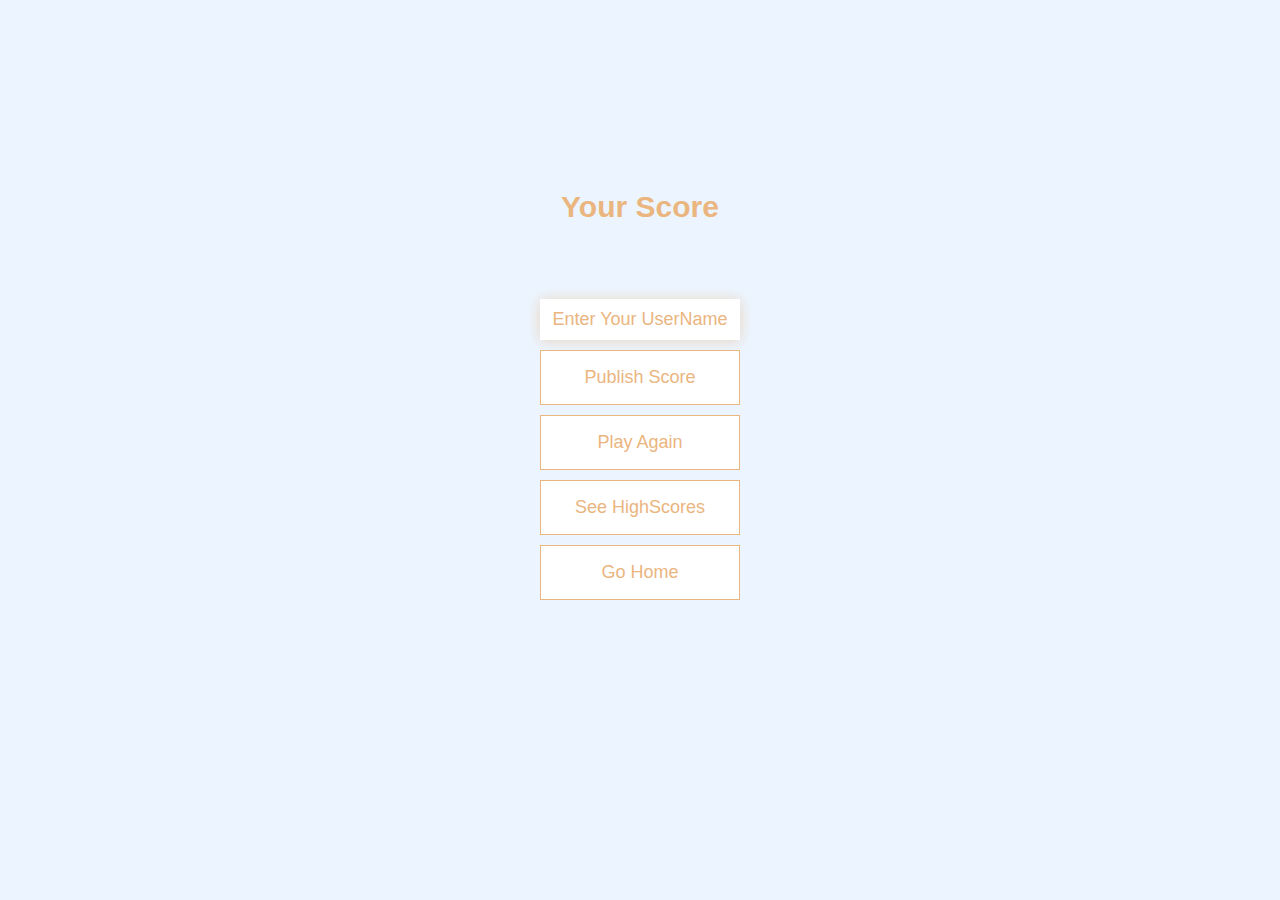
<file: end.html>
<!DOCTYPE html>
<html lang="en">

<head>
    <meta charset="UTF-8">
    <meta name="viewport" content="width=device-width, initial-scale=1.0">
    <title>Results of Game </title>
    <link rel="stylesheet" href="css/end.css">
    <link rel="stylesheet" href="https://stackpath.bootstrapcdn.com/font-awesome/4.7.0/css/font-awesome.min.css">
</head>

<body>
    <div class="container">
        <div class="flex-center flex-column" id="end">
            <h1 id="yourScore" class="Heading">Your Score</h1>
          
            <h1 id="finalScore"></h1>
            <form>
                <input type="text" name="username" id="username" placeholder="Enter Your UserName">
                <button type="submit" class="btn" id="saveScoreButton" onclick="saveScore(event)" disabled>Publish Score
                </button>
            </form>
            <a href="game.html" class="btn">Play Again</a>
            <a href="highscores.html" class="btn">See HighScores</a>
            <a href="index.html" class="btn">Go Home</a>
            

        </div>
    
    </div>
   

    </div>

    <script src="end.js"></script>
</body>

</html>
</file>
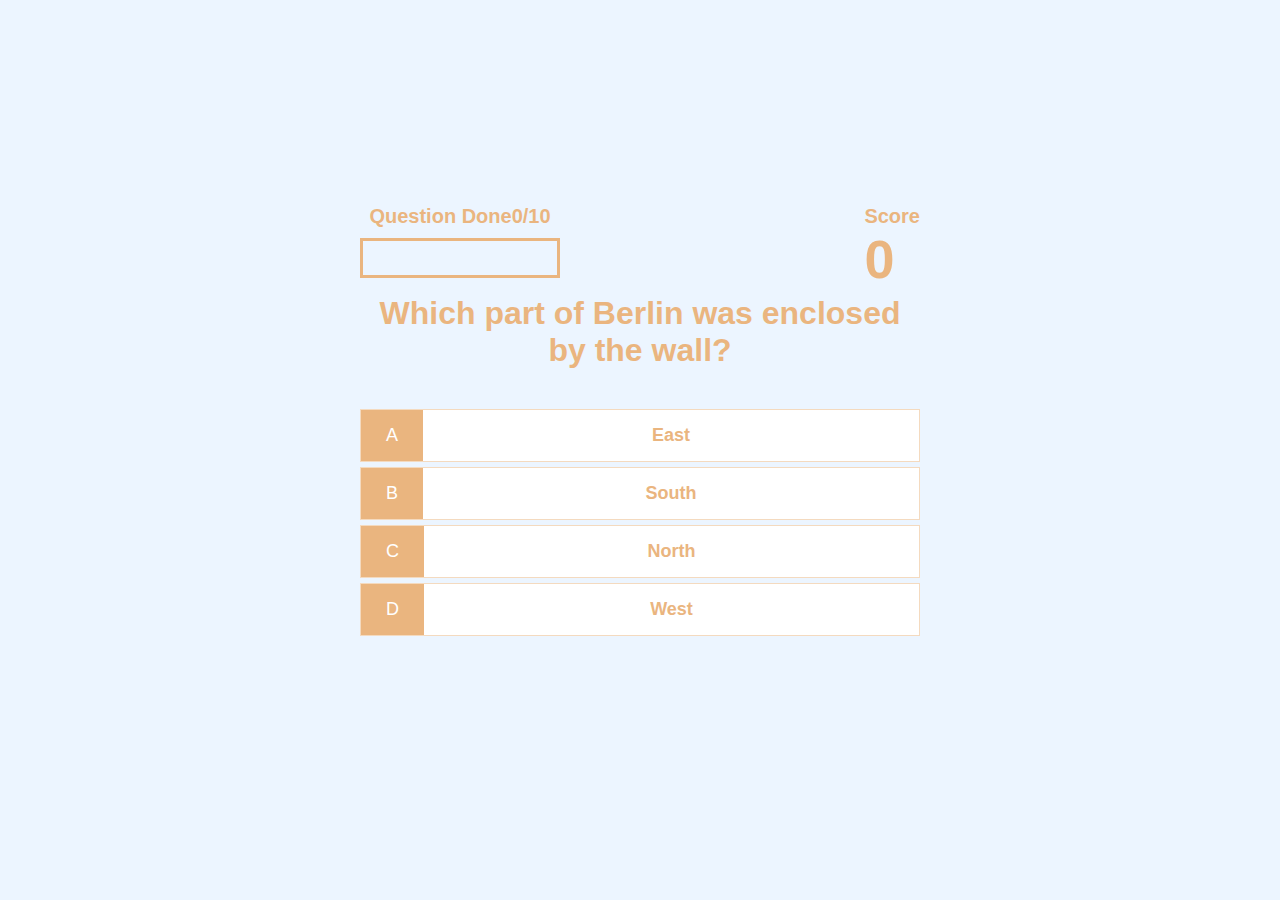
<file: game.html>
<!DOCTYPE html>
<html lang="en">

<head>
    <meta charset="UTF-8">
    <meta name="viewport" content="width=device-width, initial-scale=1.0">
    <title>Play History Quiz</title>
    <link rel="stylesheet" href="css/game.css">
    <link rel="stylesheet" href="https://stackpath.bootstrapcdn.com/font-awesome/4.7.0/css/font-awesome.min.css">
    

</head>

<body>
    <div class="container">
        <div id="game" class="justify-center flex-column">
            <div id="hud">
                <div id="hud-item">
                    <p id="ProgressText" class="hud-prefix">
                        Question
                    </p>
                    <div id="progress-bar">
                        <div id="ProgressBarFull"> </div>

                    </div>
                </div>
                <div id="hud-item">
                    <p class="hud-prefix">
                        Score

                    </p>
                    <h1 class="hud-main-text" id="score">
                        0

                    </h1>
                </div>
            </div>
            <h2 id="question">What is the answer to this question?</h2>
            <div class="choice-container">
                <p class="choice-prefix">A</p>
                <p class="choice-text" data-number="1">Choice 1</p>
            </div>
            <div class="choice-container">
                <p class="choice-prefix">B</p>
                <p class="choice-text" data-number="2">Choice 2</p>
            </div>
            <div class="choice-container">
                <p class="choice-prefix">C</p>
                <p class="choice-text" data-number="3">Choice 3</p>
            </div>
            <div class="choice-container">
                <p class="choice-prefix">D</p>
                <p class="choice-text" data-number="4">Choice 4</p>
            </div>
        </div>
    </div>
   
    <script src="game.js"></script>
</body>

</html>
</file>
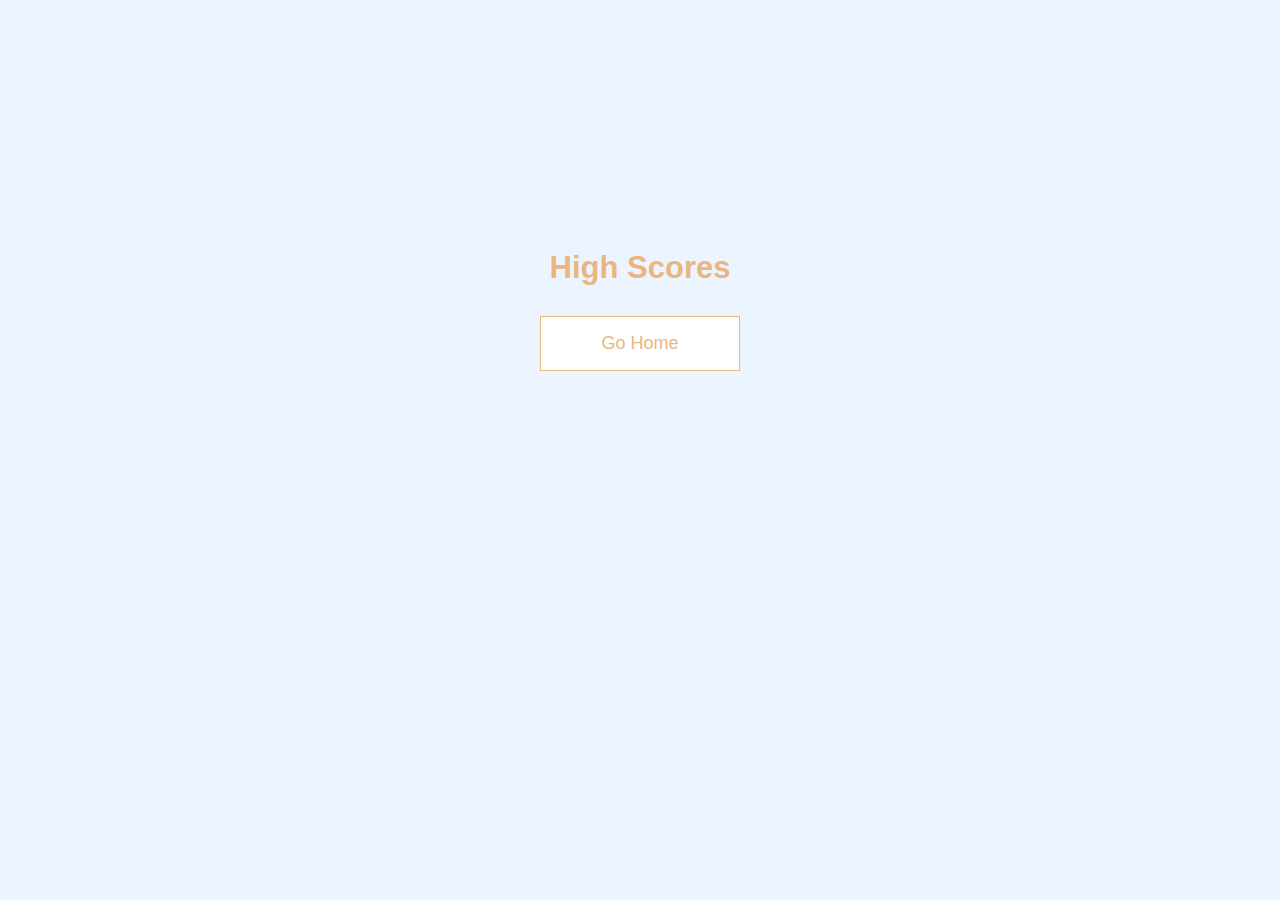
<file: highscores.html>
<!DOCTYPE html>
<html lang="en">

<head>
    <meta charset="UTF-8">
    <meta name="viewport" content="width=device-width, initial-scale=1.0">
    <meta http-equiv="X-UA-Compatible" content="ie-edge">
    <link rel="stylesheet" href="https://stackpath.bootstrapcdn.com/font-awesome/4.7.0/css/font-awesome.min.css">

    <link rel="stylesheet" href="css/highscores.css">
    <title>High Scores</title>
</head>

<body>
    <div class="container">
        <div id="highScores" class="flex-center flex-column">
            <h1 id="finalScore">High Scores</h1>
            <ul id="highScoresList">


            </ul>
            <a href="index.html" class="btn">Go Home</a>


        </div>
    </div>
    </div>
   

<script src="highscores.js"></script>
</body>

</html>
</file>
<file: css/end.css>
:root {
    background-color: #ecf5ff;
    font-size: 62.5%;
}

* {
    box-sizing: border-box;
    font-family: Arial, Helvetica, sans-serif;
    margin: 0;
    padding: 0;
    color: #333;

}

h1,
h2,
h3,
h4 {
    margin-bottom: 1rem;
}

h1 {
    font-size: 4.4rem;
    color: #EAB57F;
    margin-bottom: 5rem;
}

h1>span {
    font-size: 2.4rem;
    font-weight: 500;

}

h2 {
    font-size: 4.2rem;
    margin-bottom: 4rem;
    font-weight: 700;
}

h3 {
    font-size: 2.8rem;
    font-weight: 500;
}

/*Utilities*/
.container {
    width: 100vw;
    height: 100vh;
    display: flex;
    justify-content: center;
    align-items: center;
    max-width: 60rem;
    max-height: 800px;
    margin: 0 auto;
    padding: 2rem;
}
.heading h1{
    margin-top: 20px;
    font-size: 100px;
}
#end h1 {
    font-size: 3.0em;
   
}




.container>* {
    width: 100%;
}

.flex-column {
    display: flex;
    flex-direction: column;
}

.flex-center {
    justify-content: center;
    align-items: center;
}

.justify-center {
    justify-content: center;
}

.text-center {
    text-align: center;
}

.hidden {
    display: none;
}

#finalScore {
    font-size:12px;
    margin-top:-25px;
}
/*Buttons  */
.btn {
    font-size: 1.8rem;
    padding: 1.6rem 0;
    width: 20rem;
    text-align: center;
    border: 0.1rem solid #EAB57F;
    margin-bottom: 1rem;
    text-decoration: none;
    color: #EAB57F;
    background-color: white;
}

.btn:hover {
    cursor: pointer;
    box-shadow: 0 0.4rem 0 rgba(234, 181, 127, 0.5);
    transform: translateY(-0.1rem);
    transition: transform 150ms;

}

.btn[disabled]:hover {
    cursor: not-allowed;
    box-shadow: none;
    transform: none;

}
/* Forms*/
form{
    width: 100%;
    display: flex;
    flex-direction: column;
    align-items: center;
}
input{
    margin-bottom: 1rem;
    width: 20rem;
    text-align: center;
    font-size: 1.8rem;
    padding: 1rem;
    border: none;
    box-shadow: 0 0.1rem 1.4rem 0 rgba(234, 181, 127, 0.5);
}
input::placeholder{
    color: #EAB57F;

}

/* Social Icons */
.social-menu p{
    text-align: center;
    padding-bottom: 50px;
    color: #EAB57F;
    font-size: 35px;
    font-weight: bold;

}
.social-menu ul{
    position: absolute;
    left: 50%;
    padding: 0 px;
    margin: 10px ;
    margin-top: -40px;
    transform: translate(-50%, -50%);
    display: flex;
}
.social-menu ul li{
    list-style: none;
    margin:0 5px;
  }
  
  .social-menu ul li .fa{
     font-size:20px;
     line-height: 40px;
     transition: .6s;
     color: #000;
  
    }
    .social-menu ul li .fa:hover{ 
        color: #fff;
  
    }
  
    .social-menu ul li a {
        position: relative;
        display:block;
        width: 70px;
        height: 70px;
        border-radius: 50%;
        background-color: #fff;
        text-align: center;
        transition: .6s;
    }
  .social-menu ul li a:hover {
      transform:translate(0,-10px);
  
  }

  .social-menu ul li:nth-child(1) a:hover{
      background-color: #0077B5;
  }
  .social-menu ul li:nth-child(2) a:hover{
      background-color: #cd201f;
  }
  .social-menu ul li:nth-child(3) a:hover{
      background-color: #131418;
  }
  
  .social-menu ul li:nth-child(4) a:hover{
      background-color: black;
  }
 .social-menu ul li:nth-child(5) a:hover{
    background-color: #eb4924;
}
</file>
<file: css/game.css>
.choice-container {
    display: flex;
    margin-bottom: 0.5rem;
    width: 100%;
    height: 100%;
    font-size: 1.8rem;
    border: 0.1rem solid rgba(234, 181, 127, 0.5);
    background-color: white;
}

* {
    box-sizing: border-box;
    font-family: Arial, Helvetica, sans-serif;
    margin: 0;
    padding: 0;
    color: #333;

}

.flex-column {
    display: flex;
    flex-direction: column;
}

.flex-center {
    justify-content: center;
    align-items: center;
}

.justify-center {
    justify-content: center;
}

.text-center {
    text-align: center;
}
h2#question{
    margin-top:-45px ;
}

h2 {
    text-align: center;
    color: #EAB57F;


}

p {
    text-align: center;
    color: #EAB57F;
    
}
p.choice-text{
    font-weight: bold;
    
}

.choice-prefix {
    padding: 1.5rem 2.5rem;
    background-color: #EAB57F;
    color: white;


}

.choice-container:hover {
    cursor: pointer;
    box-shadow: 0 0.4rem 0 rgba(234, 181, 127, 0.5);
    transform: translateY(-0.1rem);
    transition: transform 150ms;

}

.choice-text {
    padding: 1.5rem;
    width: 100%;


}

.correct {
    background-color: green;

}

.incorrect {
    background-color: red;
}

#hud {
    display: flex;
    justify-content: space-between;
    margin-top: 45px;
}
@media screen and (max-height:460px){
    #hud{
       
        margin-top:45px;
    }
 
    #hud-item p{
        font-size: 2em;
    }
    .justify-center h2{
        font-size:2em;
        margin-bottom: -1px;
    }
    .hud-main-text{
        font-size: 4.5em;
    }
}
@media screen and (max-height:560px){
    #hud{
       
        margin-top:45px;
    }
 
    #hud-item p{
        font-size: 2em;
    }
    .justify-center h2{
        margin-bottom: 5px;
    }
    .hud-main-text{
        font-size: 4.5em;
    }
}



.hud-prefix {
    text-align: center;
    font-size: 2rem;
    font-weight: bold;

}

.hud-maix-text {
    text-align: center;
}
p#ProgressText{
    font-size: 2rem;  
}

#progress-bar{
    width: 20rem;
    height: 4rem;
    border: 0.3rem solid #EAB57F;
    margin-top: 1rem;
}

#ProgressBarFull{
    height: 3.4rem;
    background-color: #EAB57F;
    width: 0%;
}



:root {
    background-color: #ecf5ff;
    font-size: 62.5%;
}

* {
    box-sizing: border-box;
    font-family: Arial, Helvetica, sans-serif;
    margin: 0;
    padding: 0;
    color: #333;

}

h1,
h2,
h3,
h4 {
    margin-bottom: 1rem;
}

h1 {
    font-size: 5.4rem;
    color: #EAB57F;
    margin-bottom: 5rem;
}

h1>span {
    font-size: 2.4rem;
    font-weight: 500;

}

h2 {
    font-size: 3.2rem;
    margin-bottom: 4rem;
    font-weight: 700;
}

h3 {
    font-size: 2.8rem;
    font-weight: 500;
}

/*Utilities*/
.container {
    width: 90vw;
    height: 100vh;
    display: flex;
    justify-content: center;
    align-items: center;
    max-width: 60rem;
    max-height: 800px;
    margin: 0 auto;
    padding: 2rem;
}



.container>* {
    width: 100%;
}

.flex-column {
    display: flex;
    flex-direction: column;
}

.flex-center {
    justify-content: center;
    align-items: center;
}

.justify-center {
    justify-content: center;
}

.text-center {
    text-align: center;
}

.hidden {
    display: none;
}

/*Buttons  */
.btn {
    font-size: 1.8rem;
    padding: 1.6rem 0;
    width: 20rem;
    text-align: center;
    border: 0.1rem solid #EAB57F;
    margin-bottom: 1rem;
    text-decoration: none;
    color: #EAB57F;
    background-color: white;
}

.btn:hover {
    cursor: pointer;
    box-shadow: 0 0.4rem 0 rgba(234, 181, 127, 0.5);
    transform: translateY(-0.1rem);
    transition: transform 150ms;

}

.btn[disabled]:hover {
    cursor: not-allowed;
    box-shadow: none;
    transform: none;

}
/* Forms*/
form{
    width: 100%;
    display: flex;
    flex-direction: column;
    align-items: center;
}
input{
    margin-bottom: 1rem;
    width: 20rem;
    text-align: center;
    font-size: 1.8rem;
    padding: 1rem;
    border: none;
    box-shadow: 0 0.1rem 1.4rem 0 rgba(234, 181, 127, 0.5);
}
input::placeholder{
    color: #EAB57F;

}
</file>
<file: css/highscores.css>
:root {
    background-color: #ecf5ff;
    font-size: 62.5%;
}

* {
    box-sizing: border-box;
    font-family: Arial, Helvetica, sans-serif;
    margin: 0;
    padding: 0;
    color: #333;

}

h1,
h2,
h3,
h4 {
    margin-bottom: 1rem;
}

h1 {
    font-size: 3.4rem;
    color: #EAB57F;
    margin-bottom: 1rem;
}

h1>span {
    font-size: 2.4rem;
    font-weight: 500;

}

h2 {
    font-size: 4.2rem;
    margin-bottom: 4rem;
    font-weight: 700;
}

h3 {
    font-size: 2.8rem;
    font-weight: 500;
}

/*Utılities*/
.container {
    width: 70vw;
    height: 70vh;
    display: flex;
    justify-content: center;
    align-items: center;
    max-width: 60rem;
    max-height: 800px;
    margin: 0 auto;
    padding: 2rem;
}



.container>* {
    width: 100%;
}

.flex-column {
    display: flex;
    flex-direction: column;
}

.flex-center {
    justify-content: center;
    align-items: center;
}

.justify-center {
    justify-content: center;
}

.text-center {
    text-align: center;
}

.hidden {
    display: none;
}

/*Buttons  */
.btn {
    font-size: 1.8rem;
    padding: 1.6rem 0;
    width: 20rem;
    text-align: center;
    border: 0.1rem solid #EAB57F;
    margin-bottom: 1rem;
    text-decoration: none;
    color: #EAB57F;
    background-color: white;
}

.btn:hover {
    cursor: pointer;
    box-shadow: 0 0.4rem 0 rgba(234, 181, 127, 0.5);
    transform: translateY(-0.1rem);
    transition: transform 150ms;

}

.btn[disabled]:hover {
    cursor: not-allowed;
    box-shadow: none;
    transform: none;

}
#highScoresList{
    list-style: none;
    padding-left: 10px;
    margin-bottom: 2rem;

}
.highScore{
    font-size: 2rem;
    margin-bottom: 0.3rem;
    color: #EAB57F;
}

#finalScore{
    font-size: 3.1rem;
}

.highScore:hover{
    transform:scale(1.050);
}
/* Forms*/
form{
    width: 100%;
    display: flex;
    flex-direction: column;
    align-items: center;
}
input{
    margin-bottom: 1rem;
    width: 20rem;
    text-align: center;
    font-size: 1.8rem;
    padding: 1rem;
    border: none;
    box-shadow: 0 0.1rem 1.4rem 0 rgba(234, 181, 127, 0.5);
}
input::placeholder{
    color: #EAB57F;

}

/* Social Icons */
.social-menu p{
    text-align: center;
    padding-bottom: 50px;
    color: #EAB57F;
    font-size: 35px;
    font-weight: bold;

}
.social-menu ul{
    position: absolute;
    left: 50%;
    padding: 0 px;
    margin: 10px ;
    margin-top: -60px;
    transform: translate(-50%, -50%);
    display: flex;
}
.social-menu ul li{
    list-style: none;
    margin:0 5px;
  }
  
  .social-menu ul li .fa{
     font-size:20px;
     line-height: 40px;
     transition: .6s;
     color: #000;
  
    }
    .social-menu ul li .fa:hover{ 
        color: #fff;
  
    }
  
    .social-menu ul li a {
        position: relative;
        display:block;
        width: 70px;
        height: 70px;
        border-radius: 50%;
        background-color: #fff;
        text-align: center;
        transition: .6s;
    }
  .social-menu ul li a:hover {
      transform:translate(0,-10px);
  
  }

  .social-menu ul li:nth-child(1) a:hover{
      background-color: #0077B5;
  }
  .social-menu ul li:nth-child(2) a:hover{
      background-color: #cd201f;
  }
  .social-menu ul li:nth-child(3) a:hover{
      background-color: #131418;
  }
  
  .social-menu ul li:nth-child(4) a:hover{
      background-color: black;
  }
 .social-menu ul li:nth-child(5) a:hover{
    background-color: #eb4924;
}
</file>
